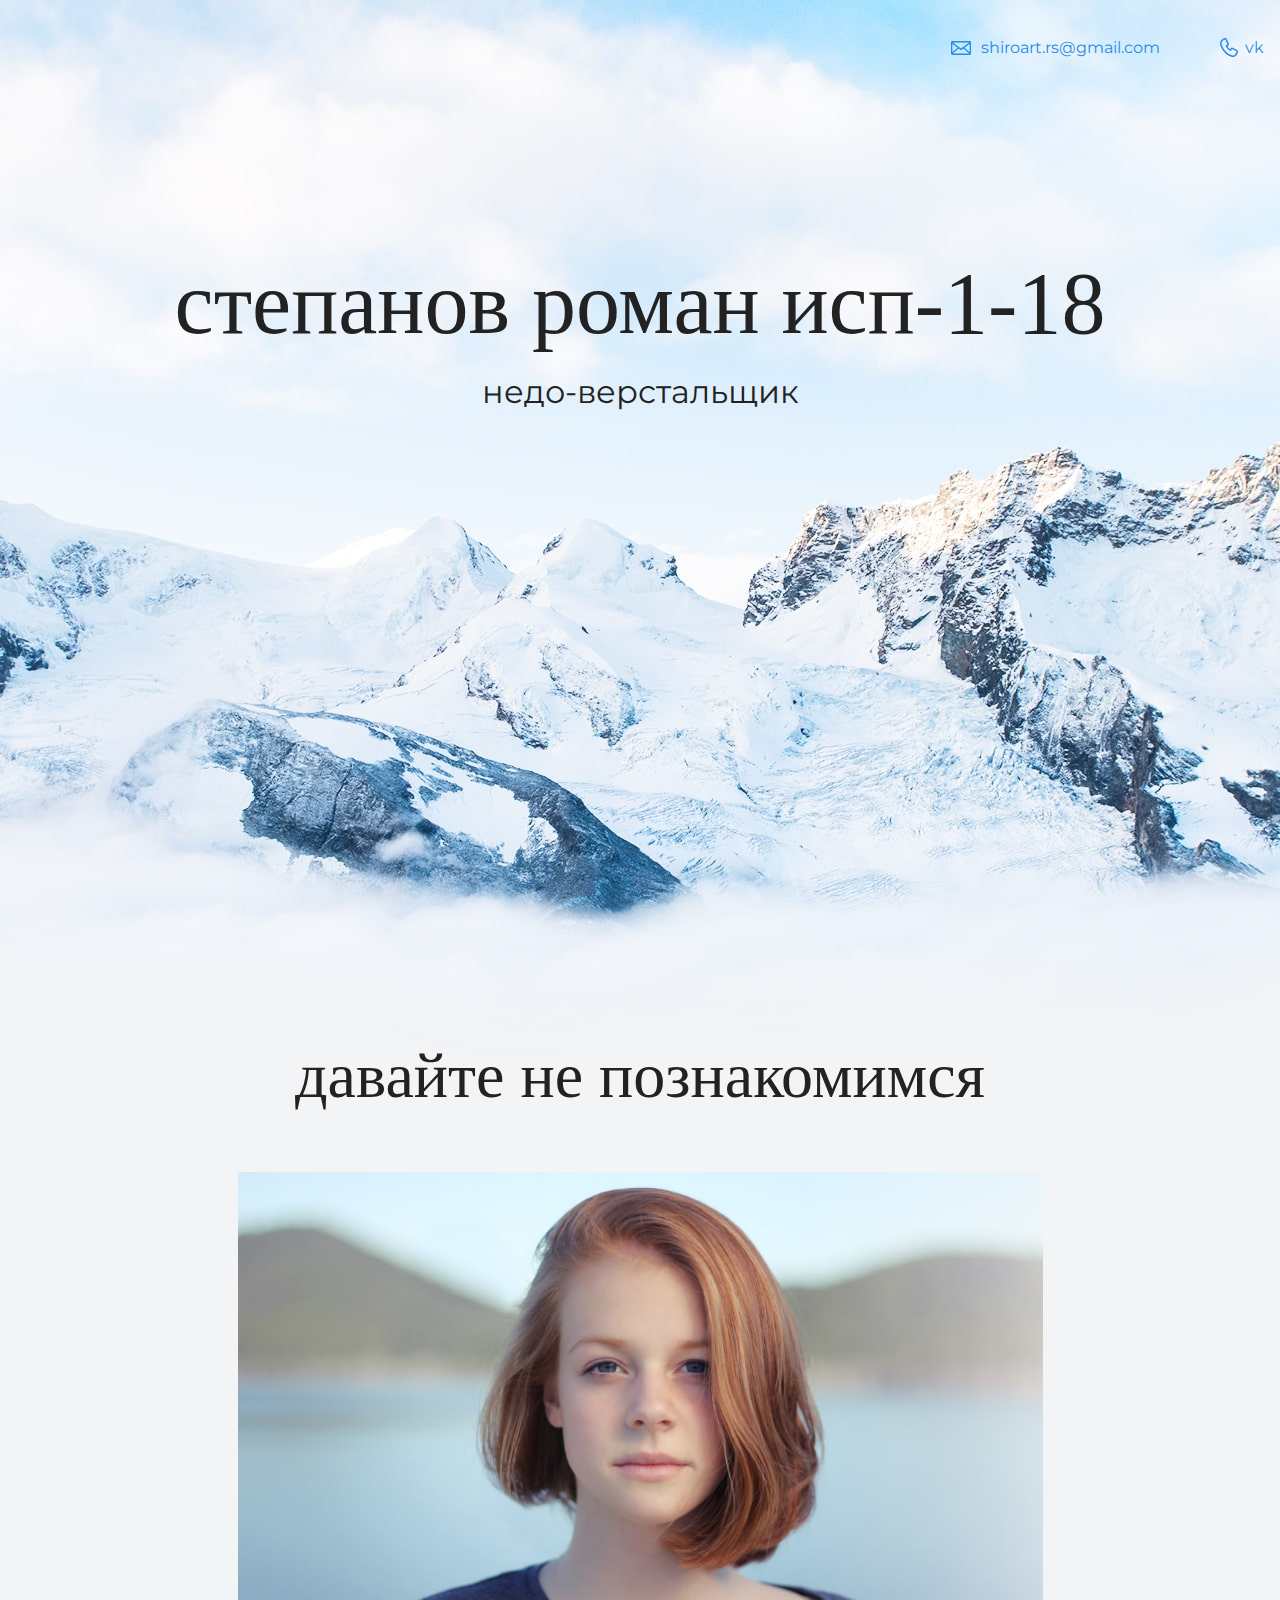
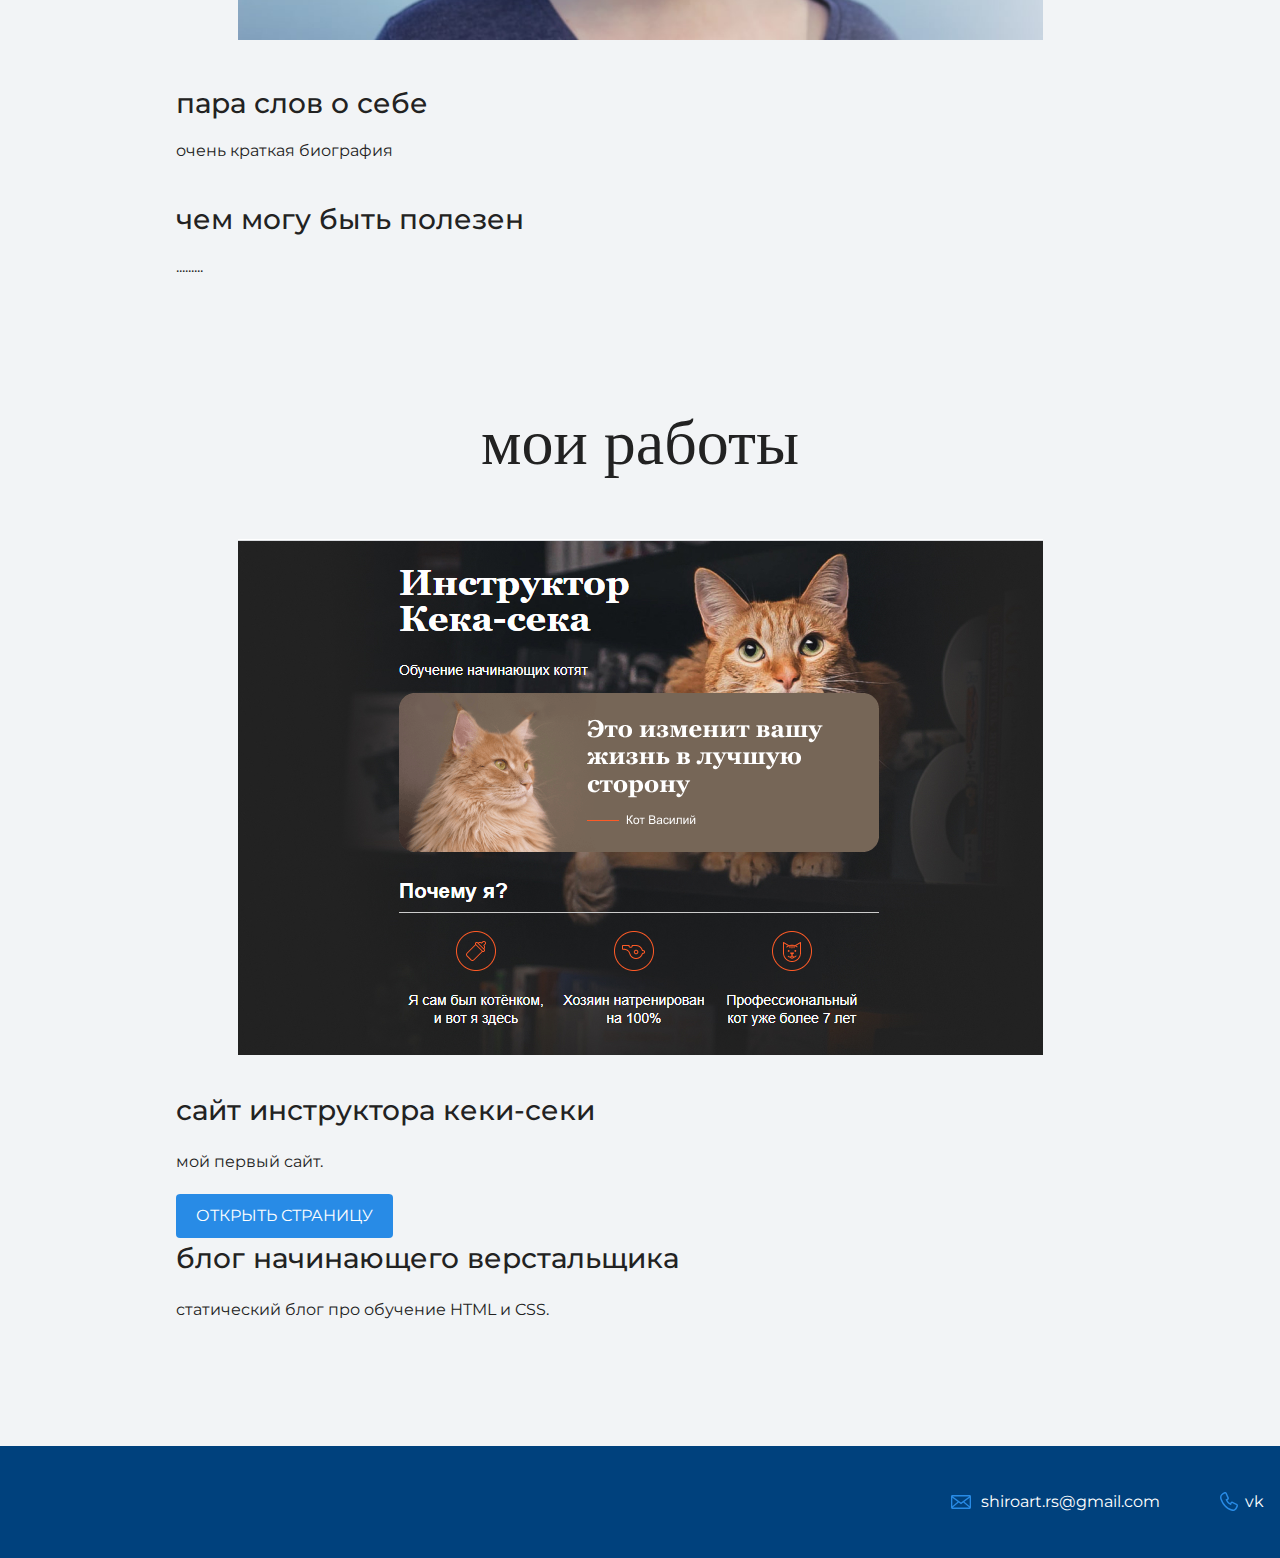
<file: index.html>
<!DOCTYPE html>
<html lang="ru"><head>
    <meta charset="UTF-8">
    <link rel="stylesheet" href="style.css"><link href="https://fonts.googleapis.com/css?family=Montserrat:400,500,700|Old+Standard+TT&amp;display=swap&amp;subset=cyrillic" rel="stylesheet">
    
    <title>портфолио недо-верстальщика</title>
  </head>

  <body>
      
        <header class="page-header">
            <div class="container">
				<a class="header-email" href="mailto:shiroart.rs@gmail.com">shiroart.rs@gmail.com</a>
				<a class="header-phone" href="https://vk.com/id80870002">vk</a>
            </div>
        </header>
    <section class="hero-image">
        <div class="container">
            <h1 class="heading">степанов роман исп-1-18</h1>
          <p>недо-верстальщик</p>
        </div>
    </section>

    <section class="intro">
        <div class="container">
          <h2 class="subheading">давайте не познакомимся</h2>
		  <figure class="user-image">
			<img src="img/user.jpg" width="805" alt="avatar">
		  </figure>
          <div>
			  <h3>пара слов о себе</h3>
			  <p>очень краткая биография</p>
		  </div>
		  <div>
			  <h3>чем могу быть полезен</h3>
			  <p>.........</p>
		  </div>
        </div>
    </section>

    <section class="portfolio">
        <div class="container">
          <h2 class="subheading">мои работы</h2>
		  <figure class="project-image">
			<img src="img/project.png" width="805" alt="сайт инструктора кеки-секи">
		  </figure>
          <h3>сайт инструктора кеки-секи</h3>
          <p>мой первый сайт.</p>
		  <a class="button" href="source/project/index.html">Открыть страницу</a>
          <h3>блог начинающего верстальщика</h3>
          <p>статический блог про обучение HTML и CSS.</p>
        </div>
    </section>

    <footer class="page-footer">
        <div class="container">
			<a class="header-email" href="mailto:shiroart.rs@gmail.com">shiroart.rs@gmail.com</a>
			<a class="header-phone" href="vk.com/id80870002">vk</a>
		</div>
    </footer>
  
</body></html>
</file>
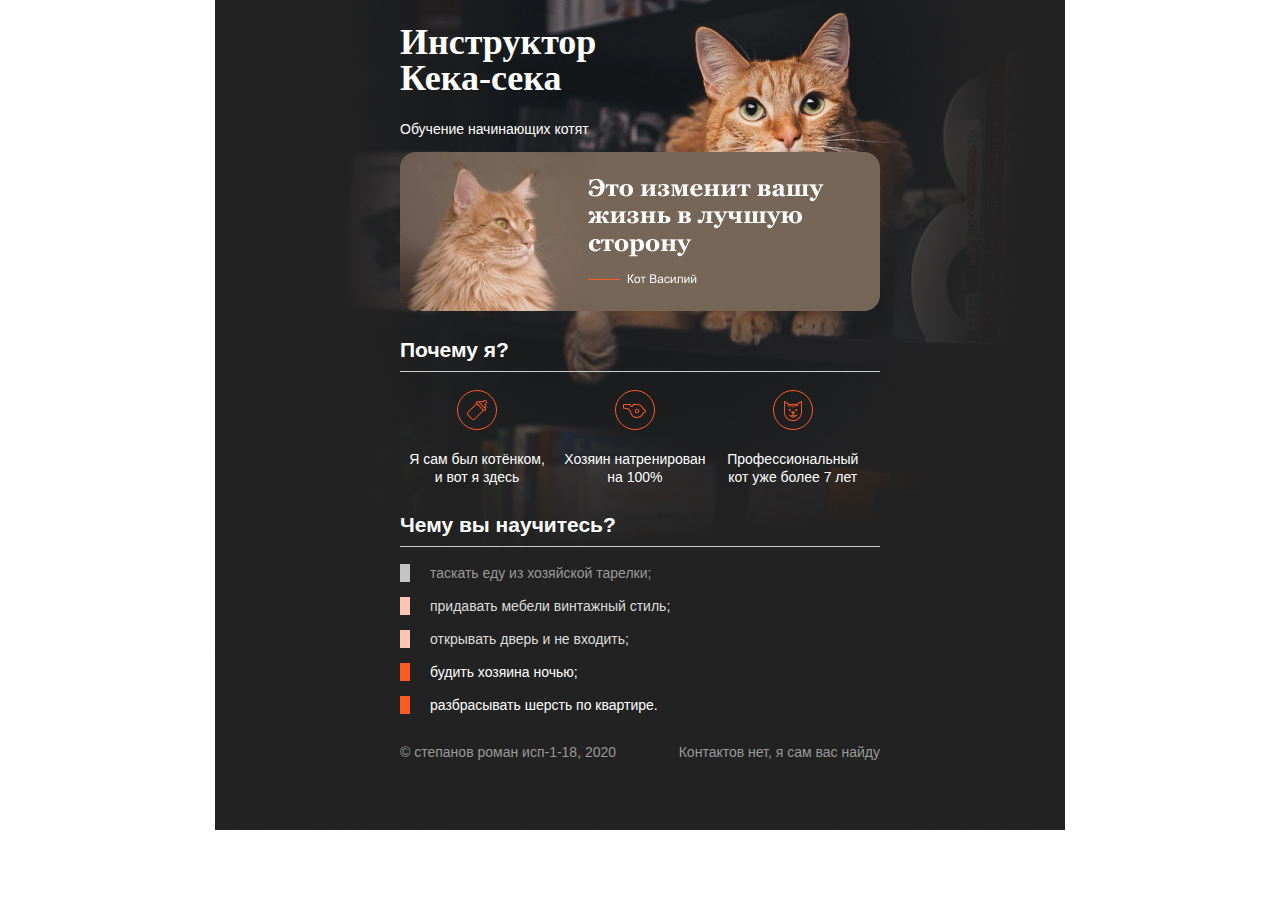
<file: source/project/index.html>
<!DOCTYPE html>
<html lang="ru">
  <head>
    <meta charset="utf-8">
    <title>Инструктор Кекс</title>
    <link rel="stylesheet" href="style.css">
  </head>
  <body>
    <div class="container">
      <header class="site-header">
        <h1>Инструктор Кека-сека</h1>
        <p>Обучение начинающих котят</p>
        <img src="img/banner-1.png">
      </header>

      <section class="features">
        <h2>Почему я?</h2>
        <p class="feature-kitten">Я сам был котёнком, и вот я здесь</p>
        <p class="feature-train">Хозяин натренирован на 100%</p>
        <p class="feature-cat">Профессиональный кот уже более 7 лет</p>
      </section>

      <section class="skills">
        <h2>Чему вы научитесь?</h2>
        <ul class="skills-list">
          <li class="skills-item">таскать еду из хозяйской тарелки;</li>
          <li class="skills-item standart">придавать мебели винтажный стиль;</li>
          <li class="skills-item standart">открывать дверь и не входить;</li>
          <li class="skills-item vip">будить хозяина ночью;</li>
          <li class="skills-item vip">разбрасывать шерсть по квартире.</li>
        </ul>
      </section>

      <footer class="site-footer">
        <p>© степанов роман исп-1-18, 2020</p>
        <p>Контактов нет, я сам вас найду</p>
      </footer>
    </div>
  </body>
</html>
</file>
<file: style.css>
body {
  margin: 0;
  min-width: 960px;
  font-family: "Montserrat", "Helvetica", "Arial", sans-serif;
  font-size: 16px;
  line-height: 32px;
  color: #222222;
  background-color: #f2f4f6;
  background-image: url("img/hero-bg.jpg");
  background-repeat: no-repeat;
  background-position: top center;
}

.container {
  max-width: 928px;
  margin: 0 auto;
  padding: 0 16px;
}

.page-header {
  margin: 0 0 160px;
  padding: 32px 0 32px;
}

.page-header .container,
.page-footer .container {
  max-width: 1408px;
  text-align: right;
}

.page-header a {
  margin-left: 56px;
  color: #288be6;
  text-decoration: none;
  background-repeat: no-repeat;
  background-position: left;
}

.header-email {
  padding-left: 30px;
  background-image: url("img/icon-email-header.svg");
}

.header-phone {
  padding-left: 25px;
  background-image: url("img/icon-phone-header.svg");
}

.hero-image {
  margin-bottom: 620px;
}

.hero-image .container {
  max-width: 1408px;
  text-align: center;
}

.heading {
  margin: 0 0 16px;
  font-family: "Old Standard TT", "Times", "Times New Roman", serif;
  font-size: 88px;
  line-height: 96px;
  font-weight: 400;
}

.hero-image p {
  margin: 0;
  font-size: 32px;
  line-height: 48px;
}

.intro {
  margin: 0 0 120px;
}

.avatar {
	border-radius: 50%;
}

.subheading {
  margin: 0 0 56px;
  font-family: "Old Standard TT", "Times", "Times New Roman", serif;
  font-size: 64px;
  line-height: 80px;
  font-weight: 400;
  text-align: center;
}

.user-image {
  margin: 0 0 32px;
  text-align: center;
}

.intro h3,
.portfolio h3 {
  margin: 0 0 12px;
  font-size: 28px;
  line-height: 40px;
  font-weight: 500;
}

.intro p {
  margin: 0 0 32px;
}

.skills-list {
  margin: 0;
  padding: 0;
}

.skills-list dt {
  padding-left: 32px;
  background-repeat: no-repeat;
  background-position: left;
}

.skill-html {
  background-image: url("img/icon-html.svg");
}

.skill-css {
  background-image: url("img/icon-css.svg");
}

.level {
  margin: 4px 0 16px;
  padding: 0;
  height: 14px;
  font-size: 0;
  background-color: #ffffff;
  border: 1px solid #86c3fa;
  border-radius: 8px;
}

.level div {
  margin: 1px;
  height: 12px;
  background-color: #288be6;
  border-radius: 6px;
}

.portfolio {
  margin: 0 0 120px;
}

.projects {
  margin: 0;
  padding: 0;
  list-style: none;
}

.projects li {
  margin: 0 0 80px;
}

.project-image {
  margin: 0 0 24px;
  text-align: center;
}

.projects p {
  margin: 0 0 24px;
}

.button {
  padding: 6px 20px;
  display: inline-block;
  vertical-align: baseline;
  text-decoration: none;
  text-transform: uppercase;
  border-radius: 4px;
  background-color: #288be6;
  color: #ffffff;
}

.page-footer {
  padding: 40px 0;
  background-color: #00417d;
  color: #ffffff;
}

.page-footer a {
  margin-left: 56px;
  color: inherit;
  text-decoration: none;
  background-repeat: no-repeat;
  background-position: left;
}

.footer-email {
  padding-left: 30px;
  background-image: url("img/icon-email-footer.svg");
}

.footer-phone {
  padding-left: 25px;
  background-image: url("img/icon-phone-footer.svg");
}
</file>
<file: source/project/style.css>
body {
  padding: 0;
  font-family: "Arial", sans-serif;
  font-size: 14px;
  line-height: 18px;
  color: #fff;
  background: #ffffff url("img/keks-background-dark.jpg") no-repeat 50% 0;
}

h1 {
  width: 260px;
  font-family: "Georgia", serif;
  font-size: 36px;
  line-height: 36px;
}

h2 {
  padding-bottom: 12px;
  border-bottom: 1px solid #cccccc;
}

.site-header {
  margin-bottom: 30px;
}

.skills-item {
  margin-bottom: 15px;
  padding-left: 20px;
  border-left: 10px solid #c4c4c4;
  color: #999;
}

.standart {
  border-color: #ffc5b3;
  color: #ddd;
}

/* Ð”Ð¾Ð±Ð°Ð²ÑŒÑ‚Ðµ Ð¿Ñ€Ð°Ð²Ð¸Ð»Ð¾ Ð½Ð¸Ð¶Ðµ */

.vip {
  border-color: #ff5a26;
  color: #fff;
}

.container {
  width: 480px;
  margin: 0 auto;
}

.site-header img {
  display: block;
  margin: 0 auto;
}

.features {
  margin-bottom: 30px;
}

.features p {
  display: inline-block;
  vertical-align: top;
  width: 30%;
  margin: 0 5px;
  text-align: center;
  background-repeat: no-repeat;
  background-position: center top;
}

.feature-kitten {
  padding-top: 60px;
  background-image: url("img/bottle.svg");
}

.feature-cat {
  padding-top: 60px;
  background-image: url("img/cat.svg");
}

.feature-train {
  padding-top: 60px;
  background-image: url("img/whistle.svg");
}

.skills-list {
  padding: 0;
  list-style: none;
}

.site-footer {
  display: flex;
  justify-content: space-between;
  color: #999999;
}
</file>
